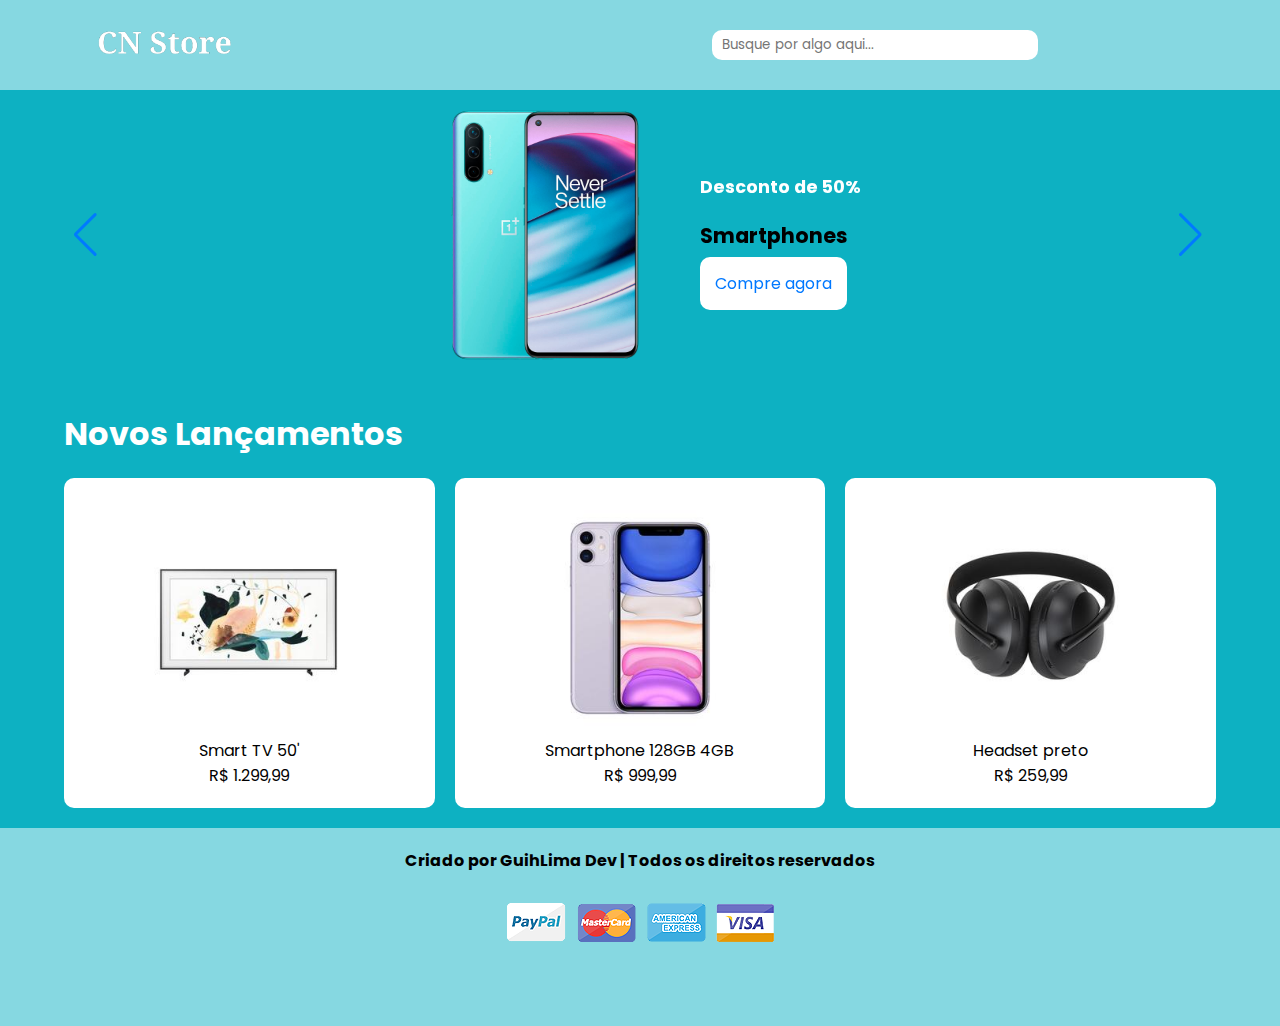
<file: index.html>
<!DOCTYPE html>
<html lang="pt-br">
<head>
    <meta charset="UTF-8">
    <meta http-equiv="X-UA-Compatible" content="IE=edge">
    <meta name="viewport" content="width=device-width, initial-scale=1.0">
    <title>Loja</title>

    <!-- Icones -->
    <link rel="stylesheet" href="https://unicons.iconscout.com/release/v4.0.0/css/line.css">

    <!-- Swiper CSS -->
    <link rel="stylesheet" href="./css/swiper-bundle.min.css">
    
    <!-- Style Page -->
    <link rel="stylesheet" href="./css/styles.css">
</head>
<body>
    <header class="header">
        <nav class="nav container">
            <a href="./">
                <img src="./images/logo.png" alt="Brand" id="nav-brand">
            </a>
            <!-- <span id="nav-brand">Logo</span> -->
            <form action="" id="search-form">
                <input type="search" id="input-search" placeholder="Busque por algo aqui...">
                <label for="search-box" class="uil uil-search"></label>
            </form>

            <ul id="nav-list">
                <li>
                    <i for="search-box" class="uil uil-search" id="search-btn"></i>
                </li>
                <li>
                    <a href="#">
                        <i class="uil uil-heart"></i>
                    </a>
                </li>
                <li >
                    <i class="uil uil-bars" id="nav-bar"></i>
                </li>
            </ul>

            <div id="menu">
                <i class="uil uil-times" id="menu-close"></i>
                <div id="user-area">
                    <img src="./images/user-img.png" alt="">
                    <h3><a href="#">Nome do usuário</a></h3>
                </div>
                <ul id="nav-menu">
                    <li><a href="#">Inicio</a></li>
                    <li><a href="./pages/about.html">Sobre</a></li>
                    <li><a href="./pages/products.html">Produtos</a></li>
                    <li><a href="#">Carrinho</a></li>
                    <li><a href="#">Contato</a></li>
                </ul>
            </div>
        </nav>
    </header>

    <main class="main container">
        <section class="swiper">
            <div class="swiper-wrapper">
                <div class="swiper-slide">
                    <img src="./images/home-img-1.png" alt="Img1" width="250px">
                    <div class="content">
                        <h4>Desconto de 50%</h4>
                        <h4>Smartphones</h4>
                        <a href="#" id="btn-shopNow">Compre agora</a>
                    </div>
                </div>
                <div class="swiper-slide">
                    <img src="./images/home-img-2.png" alt="Img2" width="250px">
                    <div class="content">
                        <h4>Desconto de 50%</h4>
                        <h4>Smartwatch</h4>
                        <a href="#" id="btn-shopNow">Compre agora</a>
                    </div>
                </div>
                <div class="swiper-slide">
                    <img src="./images/home-img-3.png" alt="Img3" width="250px">
                    <div class="content">
                        <h4>Desconto de 50%</h4>
                        <h4>Headphones</h4>
                        <a href="#" id="btn-shopNow">Compre agora</a>
                    </div>
                </div>
            </div>

            <div class="swiper-button-prev"></div>
            <div class="swiper-button-next"></div>
        </section>
        <section class="section" id="section-arrivals">
            <h1 id="section-title">Novos Lançamentos</h1>
            <div id="cards">
                <div class="card">
                    <img src="./images/tv.jpg" alt="Imagem TV" class="card-img">
                    <img src="./images/tv-hover.jpg" alt="Imagem TV" class="hover-img">
                    <p class="card-description">Smart TV 50'</p>
                    <p class="card-price">R$ 1.299,99</p>
                </div>
                <div class="card">
                    <img src="./images/cel.jpg" alt="Imagem TV" class="card-img">
                    <img src="./images/cel-hover.jpg" alt="Imagem TV" class="hover-img">
                    <p class="card-description">Smartphone 128GB 4GB</p>
                    <p class="card-price">R$ 999,99</p>
                </div>
                <div class="card">
                    <img src="./images/hs.jpg" alt="Imagem TV" class="card-img">
                    <img src="./images/hs-hover.jpg" alt="Imagem TV" class="hover-img">
                    <p class="card-description">Headset preto</p>
                    <p class="card-price">R$ 259,99</p>
                </div>
            </div>
        </section>
    </main>
    <footer class="footer">
        <h4>Criado por GuihLima Dev | Todos os direitos reservados</h4>
        <img src="./images/card_img.png" alt="cards" id="credit-cards">
            
    </footer>
    <!-- Swiper JS -->
    <script src="./js/swiper-bundle.min.js"></script>

    <!-- Main JS -->
    <script src="./js/main.js"></script>

</body>
</html>
</file>
<file: css/styles.css>
@import url(./reset.css);
@import url(./header.css);
@import url(./footer.css);

@media (max-width: 568px) {
    .container{
        margin: 0 auto;
        padding: 0 20px;
    }

    /* Main */
    .main{
        width: 80%;
        height: 100vh - 40%;
        padding: 20px 0;
        display: flex;
        flex-wrap: wrap;
        align-items: center;
        justify-content: center;
        gap: 30px;
    }

    .swiper-button-next, .swiper-button-prev{
        display: none;
    }

    .main .swiper .swiper-wrapper .swiper-slide{
        /* background-color: #FFF; */
        display: flex;
        flex-direction: column;
        align-items: center;
        gap: 10px;
        /* border-radius: 10px; */
        padding: 20px;
    }

    .main .swiper .swiper-wrapper .swiper-slide img{
        width: 100%;
    }

    .main .swiper .swiper-wrapper .swiper-slide .content{
        text-align: center;
    }

    .main .swiper .swiper-wrapper .swiper-slide h4{
        font-size: 1.3rem;
        color: #FFF;
        margin-bottom: 40px;
    }
    .main .swiper .swiper-wrapper .swiper-slide h4:first-child{
        font-size: 1.1rem;
        color: #FFF;
        margin-top: 20px;
        margin-bottom: 20px;
    }

    .main .swiper .swiper-wrapper .swiper-slide #btn-shopNow{
        background-color: #FFF;
        padding: 15px;
        border-radius: 10px;
        color: #0078FF;
    }

    .main #section-arrivals{
        width: 100%;
    }

    .main #section-arrivals #section-title{
        color: #FFF;
        margin-bottom: 20px;
    }

    .main #section-arrivals #cards{
        width: 100%;
        display: flex;
        flex-wrap: wrap;
        gap: 20px;
        
    }

    .main #section-arrivals #cards .card{
        width: 100%;
        background-color: #FFF;
        display: flex;
        flex-direction: column;
        align-items: center;
        text-align: center;
        border-radius: 10px;
    }

    .main #section-arrivals .card:hover .card-img{
        display: none;
    }

    .main #section-arrivals .hover-img{
        display: none;
    }

    .main #section-arrivals .card:hover .hover-img{
        display: block;
    }

    .main #section-arrivals .card .card-img, .hover-img{
        height: 10rem;
        align-items: center;
    }    
}

@media (min-width: 568px){
    .container{
        margin: 0 auto;
        padding: 0 40px;
    }

    

    /* Main */
    .main{
        width: 80%;
        height: 100vh - 40%;
        padding: 20px 0;
        display: flex;
        flex-wrap: wrap;
        gap: 50px;
        /* width: 80%;
        padding: 20px 0;
        align-items: center;
        justify-content: center;
         */
    }

    .swiper-button-next, .swiper-button-prev{
        display: none;
    }

    .main .swiper .swiper-wrapper .swiper-slide{
        display: flex;
        align-items: center;
        justify-content: center;
        gap: 30px;
    }
    .main .swiper .swiper-wrapper .swiper-slide .content{
        
    }

    .main .swiper .swiper-wrapper .swiper-slide h4:first-child{
        font-size: 1.1rem;
        color: #FFF;
        margin-bottom: 20px;
    }

    .main .swiper .swiper-wrapper .swiper-slide h4{
        font-size: 1.3rem;
        color: #000;
        margin-bottom: 20px;
    }
    .main .swiper .swiper-wrapper .swiper-slide #btn-shopNow{
        background-color: #FFF;
        padding: 15px;
        border-radius: 10px;
        color: #0078FF;
    }

    /* Lançamentos */
    .main #section-arrivals{
        width: 100%;
    }
    .main #section-arrivals #section-title{
        color: #FFF;
        margin-bottom: 20px;
    }

    .main #section-arrivals #cards{
        width: 100%;
        display: flex;
        flex-wrap: wrap;
        gap: 20px;
    }

    .main #section-arrivals #cards .card{
        width: 100%;
        background-color: #FFF;
        display: flex;
        flex-direction: column;
        align-items: center;
        text-align: center;
        border-radius: 10px;
        padding: 20px;
    }

    .main #section-arrivals .card:hover .card-img{
        display: none;
    }
    .main #section-arrivals .hover-img{
        display: none;
    }

    .main #section-arrivals .card:hover .hover-img{
        display: block;
    }

    .main #section-arrivals .card .card-img, .hover-img{
        height: 15rem;
        align-items: center;
    }
}

@media (min-width: 768px){
    .main{
        width: 90%;
    }
    .main #section-arrivals #cards{
        display: grid;
        grid-template-columns: 1fr 1fr;
        row-gap: 50px;
    }
    .main #section-arrivals #cards .card{
        width: 90%;
        margin: 0 auto;
    }

    .main #section-arrivals .card .card-img, .hover-img{
        height: 15rem;
        align-items: center;
    }
}

@media (min-width: 1024px){
    

    .swiper-button-next, .swiper-button-prev{
        display: block;
        width: calc(var(--swiper-navigation-size)/ 44 * 27);
    }

    .main #section-arrivals #cards{
        display: grid;
        grid-template-columns: 1fr 1fr 1fr;
        row-gap: 50px;
    }
    .main #section-arrivals #cards .card{
        width: 100%;
        margin: 0 auto;
    }
}
</file>
